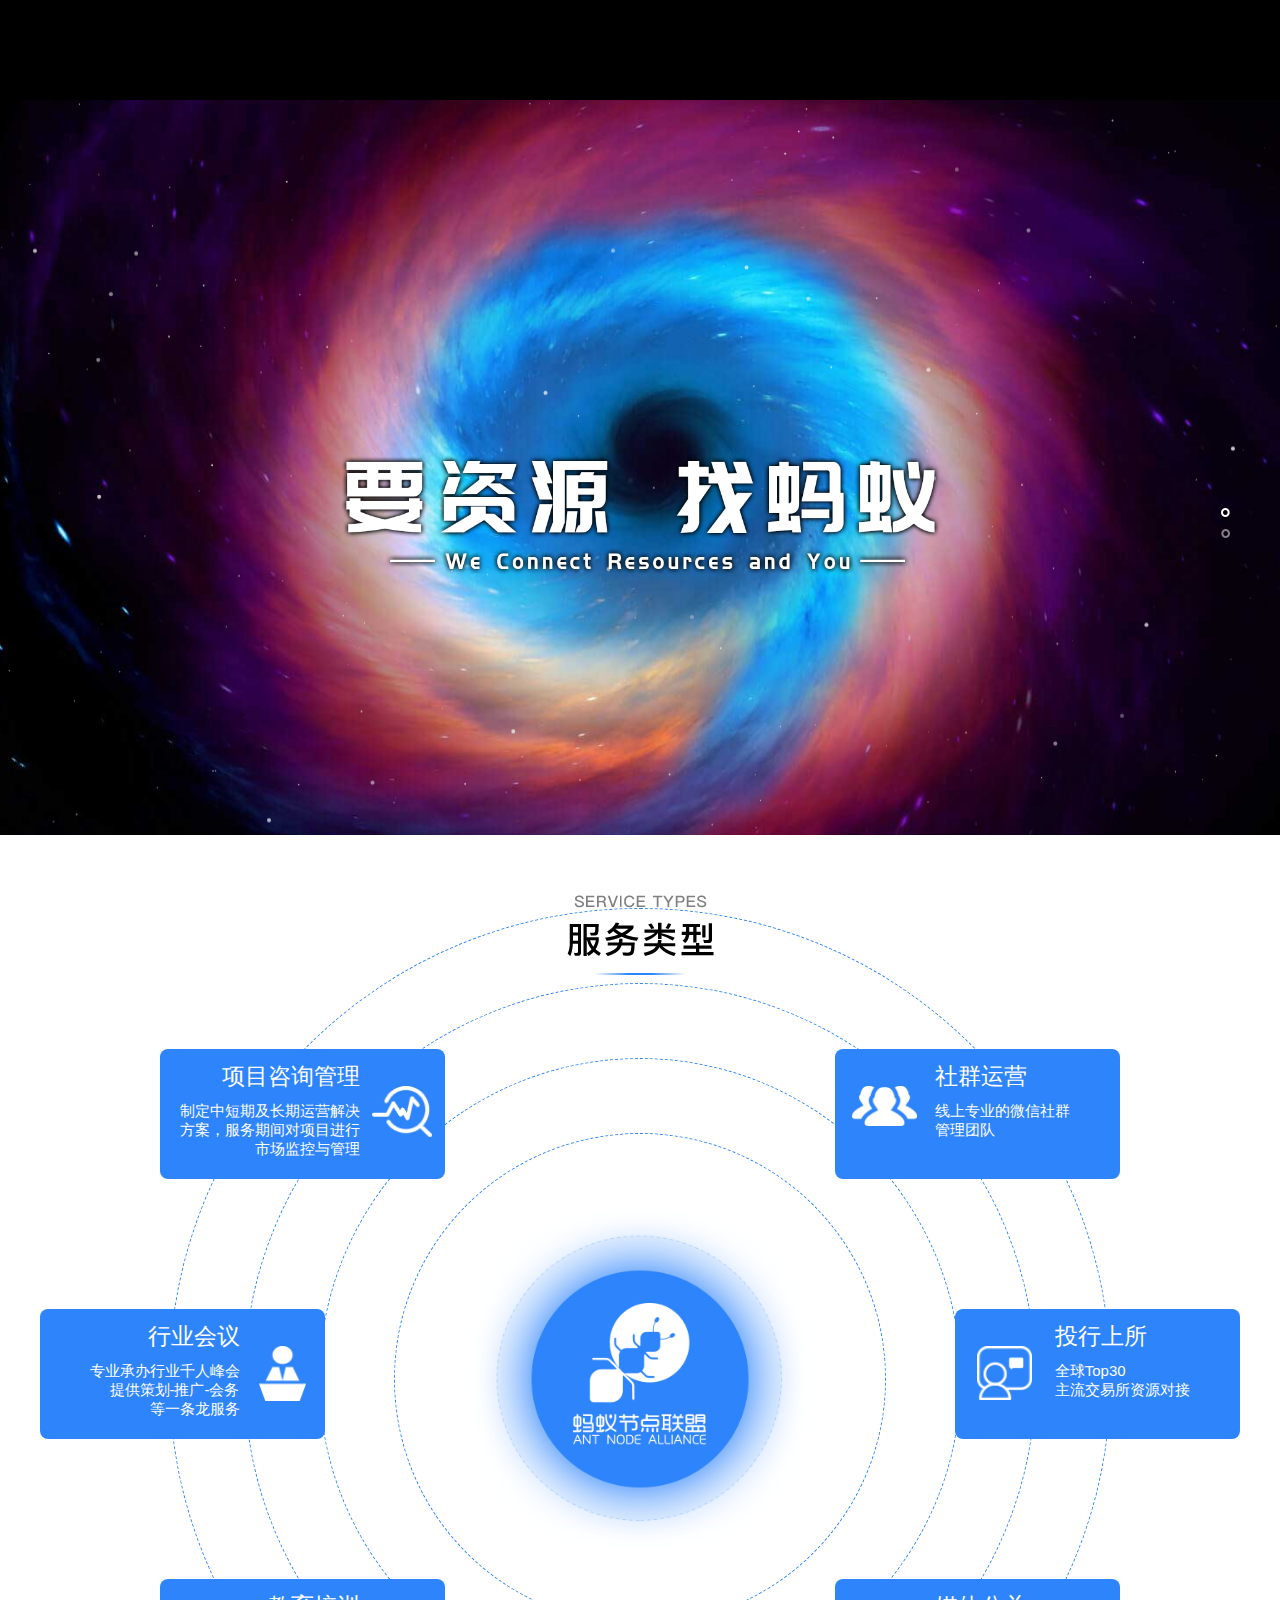
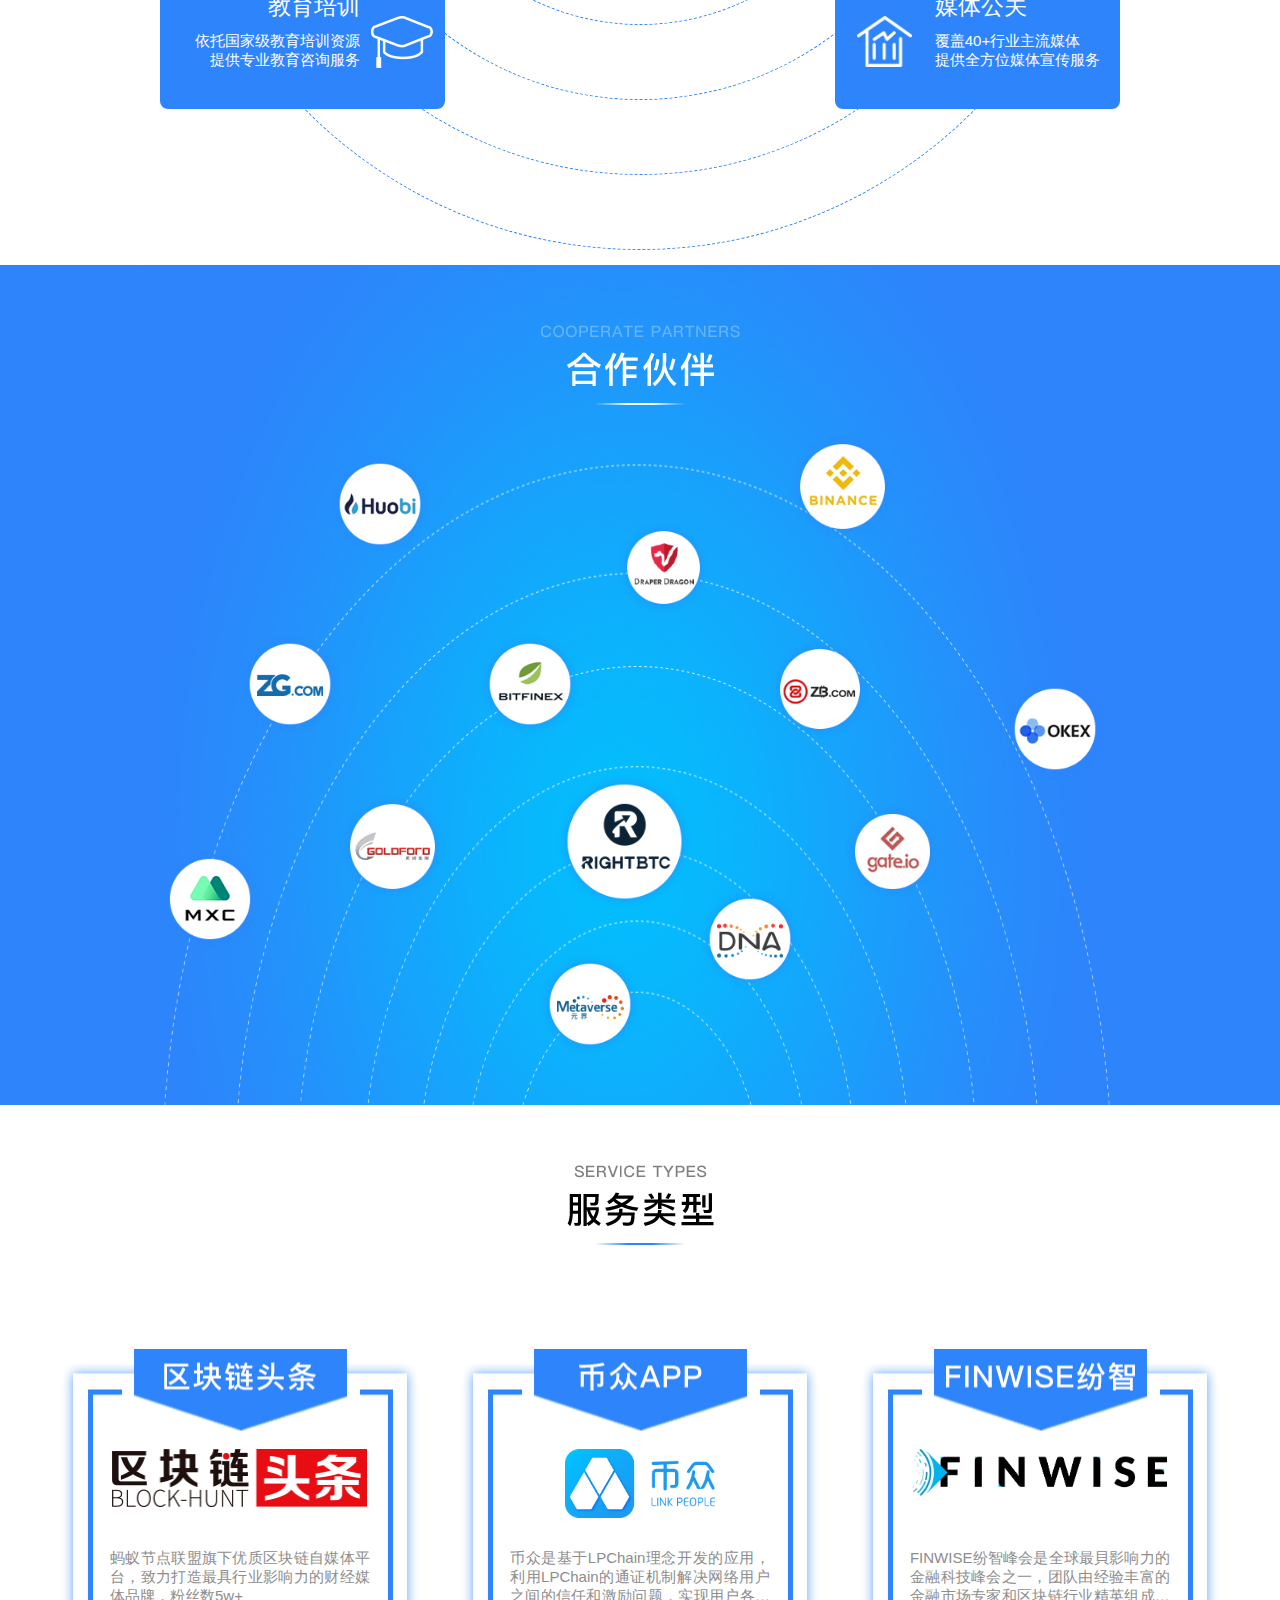
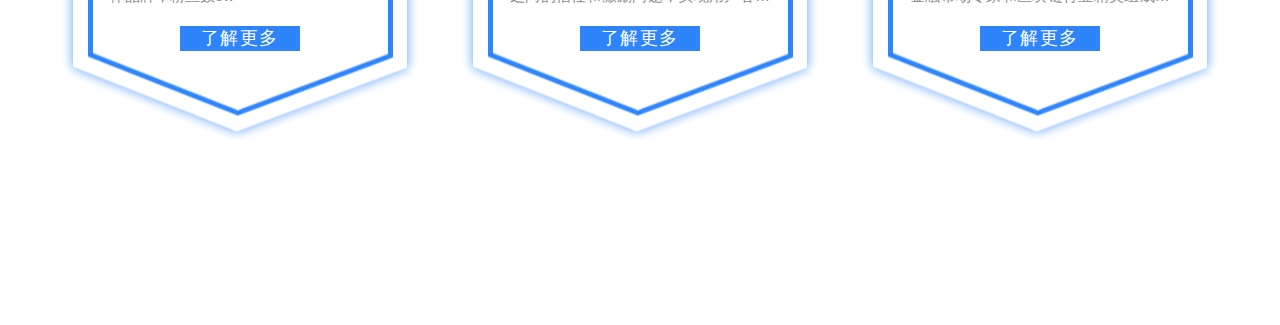
<file: themes/default/index.html>
<!DOCTYPE html>
<html lang="en">
<head>
    <meta charset="UTF-8">
    <title>蚂蚁节点联盟</title>
    <link rel="stylesheet" href="css/common.css">
    <link rel="stylesheet" href="css/index.css">
    <script src="js/jquery.js"></script>
    <link rel="stylesheet" href="css/style.css">


</head>
<body>
    <div class="box">
        <!--#include file="header.html"-->

        <!--轮播-->
        <div class="banner-picture">
            <div class="wrap" id="wrap">
                <div class=wrapper>
                    <div class=page_wp id=page_wp>
                        <div class="page page_1"><span class="page_bg scale_box"></span>
                            <div class=img_box><img src="images/bannerImg01.png" alt=""></div>
                            <div class="txt_box scale_box">
                                <!--<h2>12</h2>-->
                                <!--<p class=txt_brief>123</p>-->
                                <img src="images/bannerImg01.png" alt="" style="top: -80px">
                            </div>

                        </div>
                        <div class="page page_2">
                            <span class="page_bg scale_box"></span>
                            <div class=img_box></div>
                            <div class="txt_box scale_box">
                                <!--<h2></h2>-->
                                <!--<p class=txt_brief></div>-->
                            <img src="images/bannerImg02.png" alt="">
                            </div>
                        </div>
                        <!--<div class="page page_3">-->
                            <!--<span class="page_bg scale_box"></span>-->
                            <!--<div class=img_box><img src="" alt=""></div>-->
                            <!--<div class="txt_box scale_box">-->
                                <!--&lt;!&ndash;<h2></h2>&ndash;&gt;-->
                                <!--&lt;!&ndash;<p class=txt_brief>&ndash;&gt;-->
                                <!--<img src="images/bannerImg01.png" alt="">-->
                            <!--</div>-->
                        <!--</div>-->
                        <!--<div class="page page_4"><span class="page_bg scale_box"></span>-->
                            <!--<div class=img_box><img src="" alt=""></div>-->
                            <!--<div class="light_wp scale_box"><span class=light_box><i class=light_1></i> <i class=light_2></i> <i class=light_3></i> <i class=light_4></i> <i class=light_5></i></span></div><span class="meteor_box scale_box"></span>-->
                            <!--<div class="txt_box scale_box">-->
                                <!--&lt;!&ndash;<h2></h2>&ndash;&gt;-->
                                <!--&lt;!&ndash;<p class=txt_brief></div>&ndash;&gt;-->
                                <!--<img src="images/bannerImg02.png" alt="">-->
                        <!--</div>-->
                    <!--</div>-->
                    </div>
                    <div class="star_wp scale_box" id=star_wp>
                        <span class=star_bg></span>
                        <span class=star_box></span>
                    </div>
                        <canvas id=canvas></canvas>
                    <div class="btns_wp scale_box">
                        <!--<a class="btn_download JS-btn-download" href='javascript:;'>立即下载</a>-->
                    </div>
                    <div class=btn_control id=btn_control>
                        <a href=javascript:; class=cur></a>
                        <a href=javascript:;></a>
                        <!--<a href=javascript:;></a>-->
                        <!--<a href=javascript:;></a>-->
                    </div>

            </div>

            <!--<img src="images/banner.png" alt="" width="100%">-->
        </div>
        </div>


        <!--服务类型-->
        <div class="service-types">
            <div style="width: 1200px;margin: 0 auto;height: 100%;position: relative">
                <!--标题-->
                <div class="Tiele-service">
                    <img src="images/serviceTypes.png" alt="" class="Tiele-service-img">
                </div>
                <!--波动波-->
                <div class="Expand-dottedLine">
                    <!--咨询管理-->
                    <div class="Consultation-management serviceType">
                        <div class="management-text">
                            <div class="management-Title">项目咨询管理</div>
                            <div class="font-Mana font-margin">制定中短期及长期运营解决</div>
                            <div class="font-Mana">方案，服务期间对项目进行</div>
                            <div class="font-Mana">
                                市场监控与管理
                            </div>
                        </div>
                        <div class="management-img">
                            <img src="images/Consultation.png" alt="" width="70%">
                            
                        </div>

                    </div>
                    <!--行业会议-->
                    <div class="Industry-meeting serviceType">
                        <div class="management-text">
                            <div class="management-Title">行业会议</div>
                            <div class="font-Mana font-margin">专业承办行业千人峰会</div>
                            <div class="font-Mana">提供策划-推广-会务</div>
                            <div class="font-Mana">
                                等一条龙服务
                            </div>
                        </div>
                        <div class="management-img">
                            <img src="images/33.png" alt="" width="55%">

                        </div>

                    </div>
                    <!--教育培训-->
                    <div class="Education-training serviceType">
                        <div class="management-text">
                            <div class="management-Title">教育培训</div>
                            <div class="font-Mana font-margin">依托国家级教育培训资源</div>
                            <div class="font-Mana">提供专业教育咨询服务</div>
                        </div>
                        <div class="management-img">
                            <img src="images/55.png" alt="" width="73%">

                        </div>

                    </div>
                    <!--社群运营-->
                    <div class="Community-operation serviceType">
                        <div class="Community-img">
                            <img src="images/22.png" alt="" width="65%">

                        </div>
                        <div class="Community-text">
                            <div class="management-Title">社群运营</div>
                            <div class="font-Mana font-margin">线上专业的微信社群</div>
                            <div class="font-Mana">管理团队</div>
                        </div>
                    </div>
                    <!--媒体公关-->
                    <div class="Media-relations serviceType">
                        <div class="Community-img">
                            <img src="images/66.png" alt="" width="55%">

                        </div>
                        <div class="Community-text">
                            <div class="management-Title">媒体公关</div>
                            <div class="font-Mana font-margin">覆盖40+行业主流媒体</div>
                            <div class="font-Mana">提供全方位媒体宣传服务</div>
                        </div>
                    </div>
                    <!--投行上所-->
                    <div class="Investment-bank serviceType">
                        <div class="Community-img">
                            <img src="images/44.png" alt="" width="55%">

                        </div>
                        <div class="Community-text">
                            <div class="management-Title">投行上所</div>
                            <div class="font-Mana font-margin">全球Top30</div>
                            <div class="font-Mana">主流交易所资源对接</div>
                        </div>
                    </div>

                    <img src="images/MayiCenter.png" alt="" class="MayiCenter">
                    <div class="Expand-dottedLine-s">

                    </div>
                    <div class="Expand-dottedLine-x">

                    </div>
                    <div class="Expand-dottedLine-f">

                    </div>
                    <div class="Expand-dottedLine-a">

                    </div>
                </div>
            </div>



        </div>
        <!--合作伙伴-->
        <div class="Cooperative-partner">
                <div class="Cooperative-partner-box">
                    <!--标题-->
                    <div class="Tiele-service">
                        <img src="images/partnerC.png" alt="" class="Tiele-service-img">
                    </div>
                    <div class="partner-img">
                        <a href="https://mvs.org/" target="_blank">
                            <img src="images/partner/Metaverse.png" alt="" class="Metaverse">
                        </a>
                        <a href="https://mvsdna.com/" target="_blank">
                            <img src="images/partner/DNA.png" alt="" class="DNA">
                        </a>
                        <a href="https://www.rightbtc.pro/" target="_blank">
                            <img src="images/partner/rightbtc.png" alt="" class="RightBtc">
                        </a>
                        <a href="https://www.gate.io/" target="_blank">
                            <img src="images/partner/gate.png" alt="" class="Gate">
                        </a>
                        <a href="https://www.okex.me/" target="_blank">
                            <img src="images/partner/Okex.png" alt="" class="Okex">
                        </a>
                        <a href="https://www.zb.com/" target="_blank">
                            <img src="images/partner/ZB.png" alt="" class="ZB">
                        </a>
                        <a href="http://www.draperdragon.com/" target="_blank">
                            <img src="images/partner/Draper.png" alt="" class="Draper">
                        </a>
                        <a href="https://www.binance-cn.com/cn" target="_blank">
                            <img src="images/partner/Binance.png" alt="" class="Binance">
                        </a>
                        <a href="http://bitfinex.com/" target="_blank">
                            <img src="images/partner/Bitfinex.png" alt="" class="Bitfinex">
                        </a>
                        <a href="http://cn.gfdvc.com/" target="_blank">
                            <img src="images/partner/Golofo.png" alt="" class="Golofo">
                        </a>
                        <a href="https://www.mxc.co/" target="_blank">
                            <img src="images/partner/MXC.png" alt="" class="MXC">
                        </a>
                        <a href="https://www.zg.com/" target="_blank">
                            <img src="images/partner/ZG.png" alt="" class="ZG">
                        </a>
                        <a href="https://www.huobi.vn/zh-cn/" target="_blank">
                            <img src="images/partner/Huobi.png" alt="" class="Huobi">
                        </a>
                    </div>
                </div>





        </div>
        <!--旗下产品-->
        <div class="Its-products">
            <div class="Tiele-service jz-tit-img">
                <img src="images/serviceTypes.png" alt="" class="Tiele-service-img">
            </div>
            <ul class="ourBrands-ul">
                <li>
                    <div class="Generalization-content">
                        <div class="ourBrandsList-img">
                            <img src="images/Qklt.png" alt=""  width="85%" class="ourBrands-products">
                        </div>
                        <div class="ourBrands-text">
                            蚂蚁节点联盟旗下优质区块链自媒体平 台，致力打造最具行业影响力的财经媒
                            体品牌，粉丝数5w+
                        </div>
                        <!--了解更多-->
                        <div class="Learn-More">
                            了解更多
                        </div>
                    </div>
                    <div class="QR-Code">
                        <img src="images/QRCode_Tt.png" alt="">
                        <p>扫码查看</p>
                        <div class="crossCode">
                             ×
                        </div>
                    </div>

                </li>
                <li>
                    <div class="Generalization-content">
                        <div class="ourBrandsList-img">
                            <img src="images/bizhong.png" width="50%" alt=""  class="ourBrands-products">
                        </div>
                        <div class="ourBrands-text">
                            币众是基于LPChain理念开发的应用，利用LPChain的通证机制解决网络用户之间的信任和激励问题，实现用户各类行为价值化。旨在构建价值化自治社区，成为区块链领域流量入口，打造区块链领域项目孵化平台，为各类细分领域区块链项目提供流量资源与各种服务。
                        </div>
                        <!--了解更多-->
                        <div class="Learn-More">
                            了解更多
                        </div>
                    </div>
                    <div class="QR-Code">
                        <img src="images/QRCoBz.png" alt="">
                        <p>扫码查看</p>
                        <div class="crossCode">
                            ×
                        </div>
                    </div>

                </li>
                <li>
                    <div class="Generalization-content">
                        <div class="ourBrandsList-img">
                            <img src="images/finwise.png" width="85%" alt=""  class="ourBrands-products" >
                        </div>
                        <div class="ourBrands-text">
                            FINWISE纷智峰会是全球最貝影响力的金融科技峰会之一，团队由经验丰富的金融市场专家和区块链行业精英组成，旨在加强行业从业者们的交流，推动全球金融科技的发展。
                        </div>
                        <!--了解更多-->
                        <div class="Learn-More">
                            了解更多
                        </div>
                    </div>
                    <div class="QR-Code">
                        <img src="images/QRCode.png" alt="">
                         <p>扫码查看</p>
                        <div class="crossCode">
                            ×
                        </div>
                    </div>

                </li>
            </ul>
        </div>
        <!--底部-->
        <!--#include file="footer.html"-->

    </div>
</body>

</html>

<script src="js/commom.js"></script>

<script>
    $(".Learn-More").click(function () {
        $(this).parent().next().show();
        $(this).parent().hide();
    })
    $(".crossCode").click(function () {
        $(this).parent().hide();
        $(this).parent().prev().show()
    })
</script>
<script src="js/vendors.js"></script>
<script src="js/banner.js"></script>
</file>
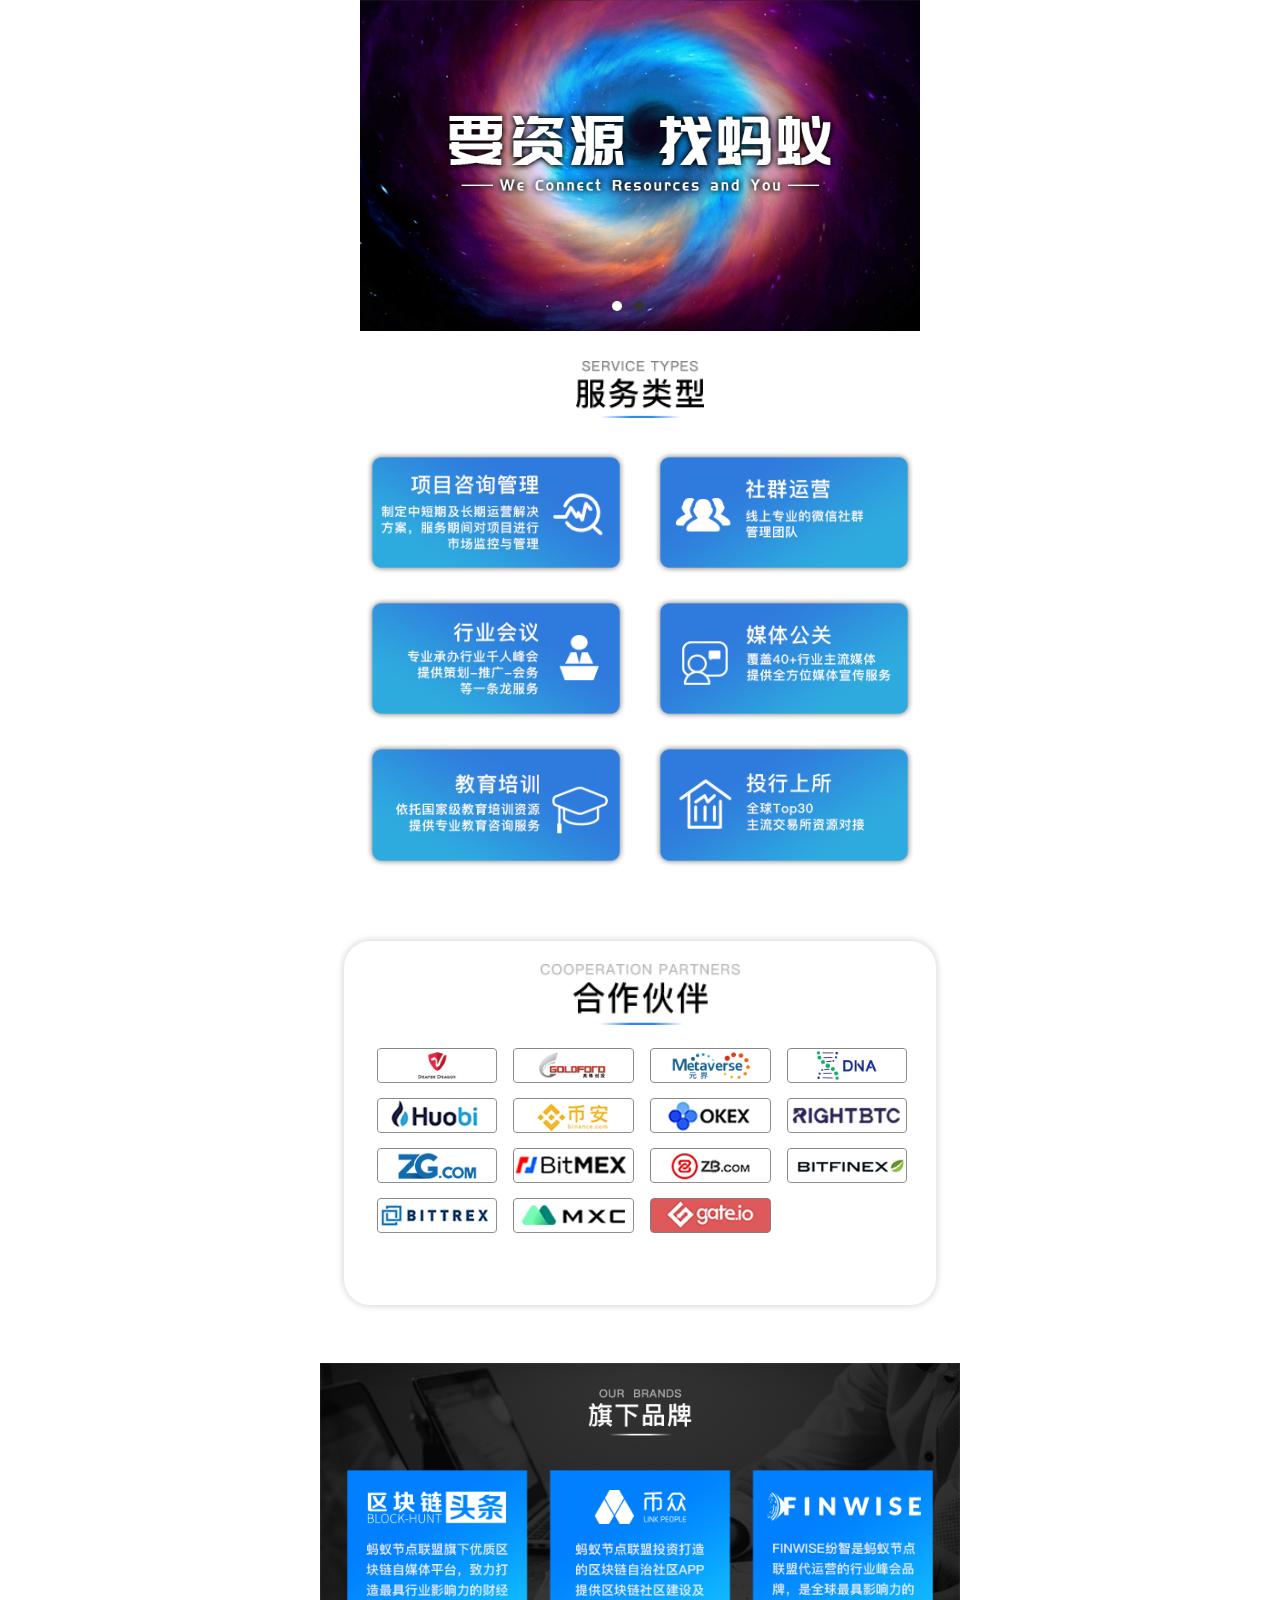
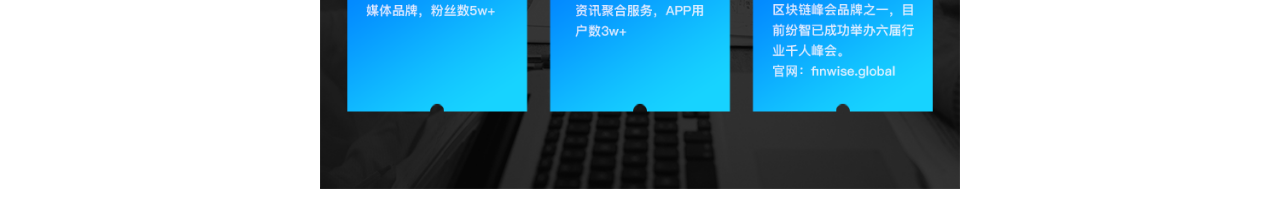
<file: themes/mobile/index.html>
<!DOCTYPE html>
<html lang="en">
<head>
    <meta charset="UTF-8">
    <title>蚂蚁节点联盟</title>
    <meta name="viewport" content="width=device-width,minimum-scale=1.0,maximum-scale=1.0,user-scalable=no">
    <script>
        (function (doc, win) {
            var docEl = doc.documentElement,
                resizeEvt = 'orientationchange' in window ? 'orientationchange' : 'resize',
                recalc = function () {
                    var clientWidth = docEl.clientWidth;
                    if (!clientWidth) return;
                    if(clientWidth>=640){
                        docEl.style.fontSize = '100px';
                    }else{
                        docEl.style.fontSize = 100 * (clientWidth / 640) + 'px';
                    }
                };
            if (!doc.addEventListener) return;
            win.addEventListener(resizeEvt, recalc, false);
            doc.addEventListener('DOMContentLoaded', recalc, false);
        })(document, window);
    </script>
    <link rel="stylesheet" href="css/index.css">
    <script src="js/jquery.js"></script>
    <link rel="stylesheet" href="css/common.css">



</head>
<body>
     <div class="box">
         <!--顶部导航栏-->
         <!--#include file="header.html"-->

         <!--轮播-->
         <div id="slideBox" class="slideBox">

             <div class="bd">
                 <ul>
                     <li>
                         <a class="pic" href="#"><img src="images/banner.png" /></a>
                         <a class="tit" href="#"></a>
                     </li>
                     <li>
                         <a class="pic" href="#"><img src="images/bannerTow.png"/></a>
                         <a class="tit" href="#"></a>
                     </li>
                 </ul>
             </div>

             <div class="hd">
                 <ul></ul>
             </div>
         </div>


         <!--服务类型-->
         <div class="serviceTypes">
             <div class="serviceTitle">
                 <img src="images/seviceTypes.png" alt="">
             </div>
             <ul class="service_ul">
                 <li>
                     <img src="images/list01.png" alt="">
                 </li>
                 <li>
                     <img src="images/list02.png" alt="">
                 </li>
                 <li>
                     <img src="images/list03.png" alt="">
                 </li>
                 <li>
                     <img src="images/list04.png" alt="">
                 </li>
                 <li>
                     <img src="images/list05.png" alt="">
                 </li>
                 <li>
                     <img src="images/list06.png" alt="">
                 </li>
             </ul>
             
         </div>
         <!--合作伙伴-->
         <div class="Cooperative_Partner">
             <div class="Cooperative_Partner_box">
                 <div class="Partner_Title">
                     <img src="images/Partner.png" alt="">
                 </div>
                 <ul class="Cooperative_Partner_ul">
                     <li><img src="images/patner01.png" alt=""></li>
                     <li><img src="images/patner02.png" alt=""></li>
                     <li><img src="images/patner03.png" alt=""></li>
                     <li><img src="images/patner04.png" alt=""></li>
                     <li><img src="images/patner05.png" alt=""></li>
                     <li><img src="images/patner06.png" alt=""></li>
                     <li><img src="images/patner07.png" alt=""></li>
                     <li><img src="images/patner08.png" alt=""></li>
                     <li><img src="images/patner09.png" alt=""></li>
                     <li><img src="images/patner10.png" alt=""></li>
                     <li><img src="images/patner11.png" alt=""></li>
                     <li><img src="images/patner12.png" alt=""></li>
                     <li><img src="images/patner13.png" alt=""></li>
                     <li><img src="images/patner14.png" alt=""></li>
                     <li><img src="images/patner15.png" alt=""></li>
                 </ul>

             </div>

         </div>
         <!--旗下产品-->
         <div class="Its_products">
             <img src="images/itproduct.png" alt="">
         </div>
         <!--底部框-->
        <!--#include file="footer.html"-->
     </div>
</body>
</html>
<script src="js/common.js"></script>
<script src="js/TouchSlide.1.1.js"></script>
<script type="text/javascript">
    TouchSlide({
        slideCell:"#slideBox",
        titCell:".hd ul", //开启自动分页 autoPage:true ，此时设置 titCell 为导航元素包裹层
        mainCell:".bd ul",
        effect:"leftLoop",
        autoPage:true,//自动分页
        autoPlay:true //自动播放
    });
</script>
</file>
<file: themes/default/css/common.css>
body{
    /*background:#111216 ;*/
    font-family: 'open sans','PingFang SC','Lantinghei SC','Helvetica Neue',Helvetica,Arial,'Microsoft YaHei',"sans-serif"
}
*{
    padding: 0;
    margin: 0;
}
ul li{
    list-style: none;
}
a{
    text-decoration: none;
}
.box{
    width: 100%;
    min-width: 1200px;

}
.nav-header{
    height: 95px;
    width: 100%;
    background: black;
    position: relative;
    z-index: 999;
}
.My-logo{

    position: absolute;
    left: 60px;
    top: 25px;
}
.My-logo img{
    width: 85%;
}
.header-list{
    min-width:600px  ;
    position: absolute;
    right:20%;
    height: 100%;
    color: white;
}
.header-list li{
    width: 20%;
    text-align: center;
    height: 100%;
    line-height: 100px;
    float: left;
    font-size:16px ;
}
.sub-page-first{
    height: 55px;
    line-height: 55px;
}
.sub-page{
    width: 80%;
    margin: 0 auto;
    min-height:55px ;
    background: black;
    margin-top: 20px;
    border-radius: 8px;
}
.sub-page-nav{
    height: 30px;
    width: 70%;
    margin: 0 auto;
    font-size: 15px;
    font-weight: 200;
    color: white;
    line-height: 30px;
    border-bottom: 1px silver dashed;
}
.nav_last{
    border-bottom: none!important;
}
.sub-page-nav:hover{
    color: #aaaaaa;
}
.sub-page-navH{
    display: none;
    overflow: hidden;
    position: relative;
    bottom: 10px;
    z-index: 999;
}
.header-list li:hover .sub-page{
    border: 1.5px solid white;
}
.search{
    width: 130px;
    height: 35px;
    border-radius: 20px;
    background:#3a384c ;
    position: absolute;
    right: 9%;
    top: 30px;
}
.search-i{
    width: 75%;
    float: left;
    height: 95%;
    background: transparent;
    outline: none;
    border: none;
    text-indent: 20px;
    color: white;
    font-size: 15px;
}
.search-i::placeholder{
    color: whitesmoke;
}

.food-nav{
    clear: both;
    width: 100%;
    min-width: 1200px;
    height: 380px;
    background: #242730;
}
.food-content{
    width: 1200px;
    margin: 0 auto;
    height: 330px;
    position: relative;
}
.text-bottom{
    width: 80%;
    position: absolute;
    left: 0;
    top: 0;
    height: 100%;
}
.text-bottom ul li p:hover{
    color: white;
}
.Right-belonging{
    width: 100%;
    min-width: 1200px;
    height: 50px;
    background:#111216 ;
    text-align: center;
    color: #a5a6a8;
    line-height: 50px;
}
.text-bottom ul li{
    float: left;
    width: 18%;
    text-align: center;
    font-size: 15px;
    color:#a5a6a8 ;
    margin-top:60px ;
}
.text-bottom ul li p{
    line-height: 200%;
}
.text-bottom ul li p:nth-child(1){
    font-size: 19px;
    color: white;
}
.text-bottom ul li:nth-child(5){
    text-align: left;
    width: 22%;
    margin-left: 4%;
}
.bottom-QR{
    width: 20%;
    position: absolute;
    right: 0;
    height: 100%;
    text-align: center;
    top: 60px;
    color: white;
    font-size: 18px;
}
.search-s{
    width: 25%;
    float: right;
    height: 100%;
    line-height: 100%;
}
.search-s img{
    width: 50%;
    margin-top: 8px;
    margin-left: 3px;
}
.foodImg_A{
    position: relative;
    top: 1.5px;
}
</file>
<file: themes/default/css/index.css>
.banner-picture{
    width: 100%;
    min-height: 835px;
    min-width: 1200px;
    margin: 0 auto;
}
.picture_box{
    margin:0 auto;
    width:100%;
    height:100%;
    position:relative;
}
.header canvas {
    width:100%;
    height:785px;/*默认全屏显示 可自己设置高度640px*/;
    display:inline-block;vertical-align:baseline;
    position:absolute;
    z-index:-1;
}
#canvas{
   height: 785px;
    width: 100%
}
.picture_font{
    font-size: 80px;
    color: white;
    position: absolute;
    margin: auto;
    right: 0 ;
    left: 0;
    top: 0;
    bottom: 0;
    width: 100%;
    height: 80px;
    text-align: center;
}
.wrap .wrapper{
    margin-top: 100px;
}

.service-types{
    width: 100%;
    height: 1030px;
    background: white;
    text-align: center;
    clear: both;
    overflow: hidden;
    z-index: 999;
    position: relative;
}
.Tiele-service-img{
    margin-top:60px;
}
.Expand-dottedLine{
    margin: 400px auto 0 auto;
    position: relative;
    text-align: center;
}
.Expand-dottedLine-t{
    width: 1340px;
    height: 1340px;
    border: 1px #2e84fb dashed;
    border-radius: 50%;
    position: absolute;
    right: 0;
    left: 0;
    top: 0;
    bottom: 0;
    margin: auto;
    -webkit-animation: dottedLine-t 4s linear  ;
    -moz-animation: dottedLine-t 4s linear;
    animation: dottedLine-t 4s linear;
    -webkit-animation-iteration-count: infinite;
    -moz-animation-iteration-count: infinite;
    animation-iteration-count: infinite;

}
.Expand-dottedLine-s{
    width: 940px;
    height: 940px;
    border: 1.5px #2e84fb dashed;
    border-radius: 50%;
    position: absolute;
    right: 0;
    left: 0;
    top: 0;
    bottom: 0;
    margin: auto;
    -webkit-animation: dottedLine-s 4s linear  ;
    -moz-animation: dottedLine-s 4s linear;
    animation: dottedLine-s 4s linear;
    -webkit-animation-iteration-count: infinite;
    -moz-animation-iteration-count: infinite;
    animation-iteration-count: infinite;
}
.Expand-dottedLine-x{
    width: 790px;
    height:790px;
    border: 1.5px #2e84fb dashed;
    border-radius: 50%;
    position: absolute;
    right: 0;
    left: 0;
    top: 0;
    bottom: 0;
    margin: auto;
    -webkit-animation: dottedLine-x 4s linear  ;
    -moz-animation: dottedLine-x 4s linear;
    animation: dottedLine-x 4s linear;
    -webkit-animation-iteration-count: infinite;
    -moz-animation-iteration-count: infinite;
    animation-iteration-count: infinite;
}
.Expand-dottedLine-f{
    width: 640px;
    height:640px;
    border: 1.5px #2e84fb dashed;
    border-radius: 50%;
    position: absolute;
    right: 0;
    left: 0;
    top: 0;
    bottom: 0;
    margin: auto;
    -webkit-animation: dottedLine-f 4s linear  ;
    -moz-animation: dottedLine-f 4s linear;
    animation: dottedLine-f 4s linear;
    -webkit-animation-iteration-count: infinite;
    -moz-animation-iteration-count: infinite;
    animation-iteration-count: infinite;
}
.Expand-dottedLine-a{
    width: 490px;
    height:490px;
    border: 1.5px #2e84fb dashed;
    border-radius: 50%;
    position: absolute;
    right: 0;
    left: 0;
    top: 0;
    bottom: 0;
    margin: auto;
    -webkit-animation: dottedLine-f 4s linear  ;
    -moz-animation: dottedLine-f 4s linear;
    animation: dottedLine-f 4s linear;
    -webkit-animation-iteration-count: infinite;
    -moz-animation-iteration-count: infinite;
    animation-iteration-count: infinite;
}
.Expand-dottedLine-b{
    width: 340px;
    height:340px;
    border: 1.5px #2e84fb dashed;
    border-radius: 50%;
    position: absolute;
    right: 0;
    left: 0;
    top: 0;
    bottom: 0;
    margin: auto;
}
.MayiCenter{
    width: 340px;
    height: 340px;
    position: absolute;
    right: 0;
    left: 0;
    top: 0;
    bottom: 0;
    margin: auto;
    z-index: 99999;
}

@keyframes dottedLine-f{
    0% {
        transform: scale(0);
        opacity: 0.0;
    }
    25% {
        transform: scale(0.25);
        opacity: 0.33;
    }
    50% {
        transform: scale(0.5);
        opacity: 0.66;
    }
    75% {
        transform: scale(0.75);
        opacity: 0.99;
    }
    100% {
        transform: scale(1);
        opacity: 0.0;
    }
}
@keyframes dottedLine-x {
    0% {
        transform: scale(0);
        opacity: 0.0;
    }
    25% {
        transform: scale(0.26);
        opacity: 0.33;
    }
    50% {
        transform: scale(0.51);
        opacity: 0.66;
    }
    75% {
        transform: scale(0.76);
        opacity: 0.99;
    }
    100% {
        transform: scale(1);
        opacity: 0.0;
    }

}
@keyframes dottedLine-s {
    0% {
        transform: scale(0);
        opacity: 0.0;
    }
    25% {
        transform: scale(0.25);
        opacity: 0.33;
    }
    50% {
        transform: scale(0.5);
        opacity: 0.66;
    }
    75% {
        transform: scale(0.75);
        opacity: 0.99;
    }
    100% {
        transform: scale(1);
        opacity: 0.0;
    }

}
@keyframes dottedLine-t {
    0% {
        transform: scale(0);
        opacity: 0.0;
    }
    25% {
        transform: scale(0.25);
        opacity: 0.33;
    }
    50% {
        transform: scale(0.5);
        opacity: 0.66;
    }
    75% {
        transform: scale(0.75);
        opacity: 0.99;
    }
    100% {
        transform: scale(1);
        opacity: 0.0;
    }

}
@keyframes dottedLine-a {
    0% {
        transform: scale(0);
        opacity: 0.0;
    }
    25% {
        transform: scale(0.25);
        opacity: 0.33;
    }
    50% {
        transform: scale(0.5);
        opacity: 0.66;
    }
    75% {
        transform: scale(0.75);
        opacity: 0.99;
    }
    100% {
        transform: scale(1);
        opacity: 0.0;
    }

}

.Consultation-management,.Education-training,.Industry-meeting,.Community-operation,.Media-relations,.Investment-bank{
    width: 285px;
    height: 130px;
    background: #2e84fb;
    border-radius: 8px;
    position: absolute;
    z-index: 99;
}
.Consultation-management{
    left: 120px;
    bottom: 200px;
}
.Community-operation{
    right: 120px;
    bottom: 200px;
}
.Education-training{
    left: 120px;
    top: 200px;
}
.Media-relations{
    right: 120px;
    top: 200px;
}
.Industry-meeting{
    left: 0px;
    bottom: -60px;
}
.Investment-bank{
    right: 0px;
    bottom: -60px;
}
.management-text{
    width: 70%;
    text-align: right;
    color: white;
    float: left;

}
.Community-text{
    width: 65%;
    text-align: left;
    color: white;
    float: right;
}
.management-img{
    width: 30%;
    float: right;
    height: 100%;
}
.Community-img{
    width: 35%;
    float: left;
    height: 100%;
}
.management-img img,.Community-img img{
    margin-top: 37px;
}
.management-Title{
    font-size: 23px;
    margin-top: 12px;
}
.font-Mana{
    font-size: 15px;
}
.font-margin{
    margin-top: 10px;
}

@keyframes tida {
    0% {
        transform: scale3d(1, 1, 1);
    }
    3.3%,
    6.5% {
        transform: scale3d(.9, .9, .9) rotate3d(0, 0, 1, -3deg);
    }
    10%,
    16.5%,
    23%,
    30% {
        transform: scale3d(1.1, 1.1, 1.1) rotate3d(0, 0, 1, 3deg);
    }
    13%,
    19.8%,
    26% {
        transform: scale3d(1.1, 1.1, 1.1) rotate3d(0, 0, 1, -3deg);
    }
    33% {
        transform: scale3d(1, 1, 1);
    }
    100% {
        transform: scale3d(1, 1, 1);
    }
}
.Cooperative-partner{
    width: 100%;
    min-width: 1200px;
    height: 840px;
    background: url("../images/cooperative.png")no-repeat center;
    background-size: 100% 100%;
    position: relative;
    overflow: hidden;
}
/*旗下产品*/
.Its-products{
    width: 100%;
    min-width: 1200px;
    height: 820px;
    background: white;
}
.jz-tit-img{
    text-align: center;
}
.ourBrands-ul{
    width: 1200px;
    margin: 100px auto;
}
.ourBrands-ul li{
    width: 33.33%;
    text-align: center;
    float: left;
    background-size: 90% 100%;
    height: 390px;
}
.ourBrands-ul li:nth-child(1){
    background: url("../images/outBrandsList.png")no-repeat center;
}
.ourBrands-ul li:nth-child(2){
    background: url("../images/outBrandsList-f.png")no-repeat center;
}
.ourBrands-ul li:nth-child(3){
    background: url("../images/outBrandsList-s.png")no-repeat center;
}

.ourBrands-text{
    width: 65%;
    margin: 20px auto 0 auto;
    text-align: justify;
    font-size: 15px;
    color: #8d8d8d;
    display: -webkit-box;
    -webkit-box-orient: vertical;
    -webkit-line-clamp: 3;
    overflow: hidden;
    word-break: break-all;
}
.Learn-More{
    width: 120px;
    height: 25px;
    line-height: 25px;
    background: #2e84fb;
    color: white;
    text-align: center;
    margin: 20px auto 0 auto;
    font-size: 18px;
    letter-spacing: 1.5px;

}
.ourBrandsList-img{
    width: 300px;
    height: 80px;
    margin: 100px auto 0 auto;
}
.Generalization-content{

}
.QR-Code{
    padding-top: 105px;
    text-align: center;
    font-size: 18px;
    font-weight: bold;
    display: none;
}
.QR-Code img{
    width: 135px;
    height: 135px;
}
.Cooperative-partner-box{
    width: 1200px;
    margin: 0 auto;
    text-align: center;
    height: 100%;
}

.Metaverse{
    position: absolute;
    bottom:90px ;
    left: 500px;
    width: 100px;
    height: 100px;
}
.DNA{
    position: absolute;
    bottom:155px ;
    left: 660px;
    width: 100px;
    height: 100px;
}
.RightBtc{
    width: 135px;
    height: 135px;
    position: absolute;
    bottom:235px ;
    left: 517px;
}
.Gate{
    width: 95px;
    height: 95px;
    position: absolute;
    bottom:245px ;
    right: 300px;
}
.Okex{
    width: 100px;
    height: 100px;
    position: absolute;
    bottom:365px ;
    right: 135px;
}
.ZB{
    width: 100px;
    height: 100px;
    position: absolute;
    bottom:405px ;
    right: 370px;
}
.Draper{
    width: 93px;
    height: 93px;
    position: absolute;
    bottom:530px ;
    right: 530px;
}
.Binance{
    width: 105px;
    height:105px;
    position: absolute;
    bottom:605px ;
    right: 345px;
}
.Bitfinex{
    width: 100px;
    height:100px;
    position: absolute;
    bottom:410px ;
    right: 660px;
}
.Golofo{
    width: 105px;
    height:105px;
    position: absolute;
    bottom:245px ;
    left: 300px;
}
.MXC{
    width: 100px;
    height:100px;
    position: absolute;
    bottom:195px ;
    left: 120px;
}
.ZG{
    width: 100px;
    height:100px;
    position: absolute;
    bottom:410px ;
    left: 200px;
}
.Huobi{
    width: 100px;
    height:100px;
    position: absolute;
    bottom:590px ;
    left: 290px;
}
.partner-img{
    width: 100%;
    height: 735px;
    position: relative;
    overflow: hidden;
}
.partner-img img{
    z-index: 999;

}
.partner-img img:hover{
    animation: tida 2s linear forwards;
}
.serviceType:hover{
    animation:partnerAnima .5s linear forwards;
}

@keyframes partnerAnima {
    0% {
        transform: scale(1);
    }
    25% {
        transform: scale(1.05);
    }
    50% {
        transform: scale(1.1);
    }
    75% {
        transform: scale(1.15);
    }
    100% {
        transform: scale(1.2);
    }

}
.crossCode{
    width: 30px;
    height: 30px;
    border-radius: 50%;
    line-height: 24px;
    margin: 10px auto 0 auto;
    font-size: 28px;
    border: 1px silver solid;
    color:silver ;
    font-weight: 200;
}
</file>
<file: themes/default/css/style.css>
body,
html {
	height: 100%
}

a,
a:hover {
	outline: 0
}

.footer,
.header {
	z-index: 99
}

.clearfix:after,
.page_1 .page_bg:before {
	content: ""
}

html {
	+overflow: hidden
}

body {
	position: relative;
	width: 100%
}

.header,
.wrap, .wrapper {
	position: absolute;
	top: 0;
	min-width: 1200px;
}

body,
dd,
div,
dl,
dt,
h1,
h2,
h3,
h4,
input,
li,
ol,
p,
table,
ul {
	margin: 0;
	padding: 0
}

table {
	width: auto;
	border-collapse: collapse;
	border-spacing: 0
}

.footer,
.header,
.wrap,
.wrapper {
	width: 100%;
	left: 0
}

li {
	list-style: none;
	vertical-align: bottom
}

em,
i {
	font-style: normal
}

a {
	text-decoration: none
}

a:hover {
	text-decoration: underline
}

.btn_download:hover,
.header .nav_box a:hover {
	text-decoration: none
}

img {
	border: 0
}

.hidden {
	display: none
}

.hide_txt {
	text-indent: -9999em;
	font-size: 0;
	line-height: 0
}

.clearfix:after {
	display: block;
	visibility: hidden;
	clear: both;
	height: 0
}

.clearfix {
	zoom: 1
}

.wrap {
	font: 12px/1.5 \5FAE\8F6F\96C5\9ED1, sans-serif;
	font-family: "Hiragino Sans GB", "Microsoft YaHei", "WenQuanYi Micro Hei", "微软雅黑", tahoma, arial, simsun, "宋体"
}

.wrap,
.wrapper {
	height: 100%;
	background: #000;
	overflow: hidden
}

.header .head {
	padding: 20px
}

.header .logo_box {
	float: left
}

.header .logo_link img {
	display: block
}

.header .nav_box {
	float: right;
	position: relative
}

.header .nav_box li {
	float: left;
	padding: 0 10px
}

.header .nav_box a {
	font-size: 16px;
	color: #fff;
	line-height: 50px;
	padding: 0 6px;
	display: block
}

.header .nav_box .ic_line {
	position: absolute;
	height: 2px;
	background: #fff;
	bottom: 6px;
	width: 40px;
	transition: left .2s, width .2s;
	-webkit-transition: left .2s, width .2s;
	display: none
}

.page, .page_wp {
	top: 0;
	height: 100%
}

.footer {
	position: absolute;
	bottom: 12px
}

.page_wp, .page_wp .txt_box {
	z-index: 5;
	height: 100%;
	width: 100%;
}
.page_wp, .page_wp .txt_box img{
	min-width: 685px;
	width: 60%;
	position: absolute;
	top: 0;
	right: 0;
	bottom: 0;
	left: 0;
	margin: auto;
}

.footer .foot {
	text-align: center;
	font-size: 14px;
	color: #4c4c4c
}

.page_wp {
	left: 0
}

.page {
	position: absolute;
	left: -9999px;
	width: 100%
}

.page_wp .show {
	left: 0
}

.page_wp .txt_box {
	bottom: 340px;
	left:0px;
	color: #fff;
	opacity: 0;
	transition: opacity .8s;
	-webkit-transition: opacity .8s
}

.page_wp .show .txt_box {
	opacity: 1
}

.page_wp .txt_box h2 {
	text-align: center;
	font-size: 36px;
	font-weight: lighter;
	line-height: 40px
}

.page_wp .txt_brief {
	font-size: 14px;
	line-height: 24px;
	width: 800px;
	margin: 10px auto 0;
	font-weight: lighter
}

.page_wp .img_box {
	position: absolute;
	width: 969px;
	height: 192px;
	top: 0;
	left: 0;
	right: 0;
	bottom: 0;
	margin: auto;
	z-index: 3
}

.page_wp .img_box img {
	display: block;
	width: 100%;
	height: 100%
}

.css3 .page_wp .img_box {
	display: none
}

.page_1.hide {
	left: 0
}

.page_1.hide .txt_box {
	left: -9999px
}

.page_1 .page_bg {
	position: absolute;
	top: 50%;
	left: 50%;
	width: 2500px;
	height: 1600px;
	margin: -800px 0 0 -1250px;
	transform-origin: center 708px;
	-webkit-transform-origin: center 708px
}

.page_1 .page_bg:before {
	position: absolute;
	top: 0;
	left: 0;
	width: 100%;
	height: 100%;
	background: url(../images/page1_bg.jpg?v=e0cf3019042982b9f77845806f575682) center center no-repeat;
	transform-origin: center 708px;
	-webkit-transform-origin: center 708px
}

.page_4 .light_wp {
	position: absolute;
	width: 1000px;
	height: 460px;
	top: 50%;
	left: 15%;
	margin-top: -230px
}

.page_4 .light_box {
	position: absolute;
	width: 100%;
	height: 100%;
	top: 0;
	left: 0;
	transform: scale(.8);
	-webkit-transform: scale(.8)
}

.page_4 .light_1 {
	position: absolute;
	bottom: 50%;
	left: 0;
	width: 476px;
	height: 72px;
	margin-bottom: -18px;
	background: url(../images/light_2.png?v=242c3c618a2ad541082733414997ef2a)
}

.page_4 .light_2,
.page_4 .light_3,
.page_4 .light_4 {
	position: absolute;
	width: 476px;
	height: 72px;
	background: url(../images/light_1.png?v=7c3e5e2e124547afaee7fcaaff70bd57);
	transform: scale(.8);
	-webkit-transform: scale(.8)
}

.page_4 .light_2 {
	top: 0;
	left: 260px
}

.page_4 .light_3 {
	bottom: 0;
	left: 190px
}

.page_4 .light_4 {
	top: 50%;
	margin-top: -18px;
	right: 0
}

.page_4 .light_5 {
	position: absolute;
	width: 1920px;
	height: 1080px;
	bottom: 50%;
	margin-bottom: -523px;
	left: -923px;
	background: url(../images/light_3.png?v=e6f2a0b5f72f53e91796633bd94794e3);
	transform: scale(.8);
	-webkit-transform: scale(.8)
}

.page_4 .meteor_box {
	position: absolute;
	width: 576px;
	height: 401px;
	top: 0;
	left: 0;
	background: url(../images/light_4.png?v=6e531d6fa8a77d81ac30c0db5a31e828)
}

.star_wp {
	position: absolute;
	width: 100%;
	height: 100%;
	top: 0;
	left: -9999px
}

.star_wp.show {
	left: 0
}

.star_wp .star_bg {
	position: absolute;
	top: 50%;
	left: 50%;
	width: 2400px;
	height: 2000px;
	margin: -1000px 0 0 -1200px;
	background: url(../images/page3_bg.jpg?v=5c3d36e0fef268ebd524ae0dcb2c56f7) center center no-repeat;
	transform-origin: center center;
	-webkit-transform-origin: center center
}

.star_wp .star_box {
	position: absolute;
	top: 50%;
	left: 50%;
	width: 1740px;
	height: 1356px;
	margin: -678px 0 0 -870px;
	background: url(../images/star.png?v=8832ec2224c70d23f526dab0c25f42eb) center center no-repeat;
	transform-origin: center center;
	-webkit-transform-origin: center center
}

#canvas {
	position: absolute;
	top: 0;
	left: 0;
	z-index: 10;
	pointer-events: none;
	height: 933px;
}

.btn_control,
.btns_wp {
	z-index: 20;
	position: absolute
}

.btn_control {
	top: 50%;
	right: 50px;
	margin-top: -42px
}

.btn_control a {
	display: block;
	background: url(../images/btn_spr.png?v=161c5cde5cca472566aee1331226a3ad) -14px -52px no-repeat;
	width: 9px;
	height: 9px;
	margin: 0 0 12px
}

.btn_control a.cur,
.btn_control a:hover {
	background-position: 0 -52px
}

.btns_wp {
	width: 100%;
	bottom: 70px
}

.btn_download {
	display: block;
	margin: 26px auto 0;
	width: 156px;
	height: 38px;
	text-align: center;
	line-height: 38px;
	border: 2px solid #fff;
	font-size: 18px;
	color: #fff
}

.sys_footer {
	color: #524d45!important;
	min-width: 1000px;
	font-family: Arial, "\65B0\5B8B\4F53";
	position: absolute;
	bottom: 40px
}

.foot .links a,
.foot a {
	color: #524d45
}

.page_1.show .page_bg {
	animation: p1bg_effect1 300s both infinite linear, opc_effect .5s both linear;
	-webkit-animation: p1bg_effect1 300s both infinite linear, opc_effect .5s both linear
}

@keyframes p1bg_effect1 {
	0% {
		transform: rotate(0) scale(1)
	}
	100% {
		transform: rotate(-360deg) scale(4)
	}
}

@-webkit-keyframes p1bg_effect1 {
	0% {
		-webkit-transform: rotate(0) scale(1)
	}
	100% {
		-webkit-transform: rotate(-360deg) scale(4)
	}
}

.page_1.hide .page_bg:before {
	animation: p1bg_effect2 .4s both linear;
	-webkit-animation: p1bg_effect2 .4s both linear
}

@keyframes p1bg_effect2 {
	0% {
		transform: rotate(0) scale(1);
		opacity: 1
	}
	100% {
		transform: rotate(-100deg) scale(4);
		opacity: 0
	}
}

@-webkit-keyframes p1bg_effect2 {
	0% {
		-webkit-transform: rotate(0) scale(1);
		opacity: 1
	}
	100% {
		-webkit-transform: rotate(-100deg) scale(4);
		opacity: 0
	}
}

.star_wp.show .star_bg {
	animation: opc_effect 2s both linear, p3bg_effect 30s both linear;
	-webkit-animation: opc_effect 2s both linear, p3bg_effect 30s both linear
}

@keyframes p3bg_effect {
	0% {
		transform: rotate(0) scale(1)
	}
	100% {
		transform: rotate(10deg) scale(1.2)
	}
}

@-webkit-keyframes p3bg_effect {
	0% {
		-webkit-transform: rotate(0) scale(1)
	}
	100% {
		-webkit-transform: rotate(10deg) scale(1.2)
	}
}

.star_wp.show .star_box {
	animation: p3star_effect 20s both linear;
	-webkit-animation: p3star_effect 20s both linear
}

@keyframes p3star_effect {
	0% {
		transform: scale(0)
	}
	100% {
		transform: scale(.98)
	}
}

@-webkit-keyframes p3star_effect {
	0% {
		-webkit-transform: scale(0)
	}
	100% {
		-webkit-transform: scale(.98)
	}
}

.page_4.show .light_wp {
	animation: p4light_effect 10s both linear infinite;
	-webkit-animation: p4light_effect 10s both linear infinite
}

@keyframes p4light_effect {
	0% {
		transform: translate(5000px, 0)
	}
	10%,
	50% {
		transform: translate(0, 0)
	}
	100%,
	60% {
		transform: translate(-5000px, 0)
	}
}

@-webkit-keyframes p4light_effect {
	0% {
		-webkit-transform: translate(5000px, 0)
	}
	10%,
	50% {
		-webkit-transform: translate(0, 0)
	}
	100%,
	60% {
		-webkit-transform: translate(-5000px, 0)
	}
}

.page_4.show .light_1,
.page_4.show .light_3 {
	animation: p4light13_effect 10s both linear infinite;
	-webkit-animation: p4light13_effect 10s both linear infinite
}

@keyframes p4light13_effect {
	0%,
	10% {
		transform: translate(0, 0)
	}
	100%,
	50% {
		transform: translate(-50px, 0)
	}
}

@-webkit-keyframes p4light13_effect {
	0%,
	10% {
		-webkit-transform: translate(0, 0)
	}
	100%,
	50% {
		-webkit-transform: translate(-50px, 0)
	}
}

.page_4.show .light_2,
.page_4.show .light_4 {
	animation: p4light24_effect 10s both linear infinite;
	-webkit-animation: p4light24_effect 10s both linear infinite
}

@keyframes p4light24_effect {
	0%,
	10% {
		transform: translate(0, 0)
	}
	100%,
	50% {
		transform: translate(-100px, 0)
	}
}

@-webkit-keyframes p4light24_effect {
	0%,
	10% {
		-webkit-transform: translate(0, 0)
	}
	100%,
	50% {
		-webkit-transform: translate(-100px, 0)
	}
}

.page_4.show .light_5 {
	animation: p4light5_effect 10s both linear infinite;
	-webkit-animation: p4light5_effect 10s both linear infinite
}

@keyframes p4light5_effect {
	0%,
	10% {
		transform: translate(0, 0);
		opacity: 0
	}
	16%,
	28% {
		opacity: 1
	}
	22%,
	34% {
		opacity: 0
	}
	100%,
	50% {
		transform: translate(-50px, 0);
		opacity: 0
	}
}

@-webkit-keyframes p4light5_effect {
	0%,
	10% {
		-webkit-transform: translate(0, 0);
		opacity: 0
	}
	16%,
	28% {
		opacity: 1
	}
	22%,
	34% {
		opacity: 0
	}
	100%,
	50% {
		-webkit-transform: translate(-50px, 0);
		opacity: 0
	}
}

.page_4.show .meteor_box {
	animation: p4meteor_effect 10s both linear infinite;
	-webkit-animation: p4meteor_effect 10s both linear infinite
}

@keyframes p4meteor_effect {
	0%,
	65% {
		transform: translate(-1000px, 1000px)
	}
	100%,
	80% {
		transform: translate(1000px, -1000px)
	}
}

@-webkit-keyframes p4meteor_effect {
	0%,
	65% {
		-webkit-transform: translate(-1000px, 1000px)
	}
	100%,
	80% {
		-webkit-transform: translate(1000px, -1000px)
	}
}

@keyframes opc_effect {
	0% {
		opacity: 0
	}
	100% {
		opacity: 1
	}
}

@-webkit-keyframes opc_effect {
	0% {
		opacity: 0
	}
	100% {
		opacity: 1
	}
}

.scale_box {
	transform-origin: center center;
	-webkit-transform-origin: center center
}

@media only screen and (min-width:1600px) {
	.scale_box {
		transform: scale(1);
		-webkit-transform: scale(1)
	}
}

@media only screen and (min-width:1024px) and (max-width:1599px) {
	.scale_box {
		transform: scale(.875);
		-webkit-transform: scale(.875)
	}
}

@media only screen and (max-width:1023px) {
	.scale_box {
		transform: scale(.7);
		-webkit-transform: scale(.7)
	}
}
</file>
<file: themes/mobile/css/index.css>
#slider{
    width: 100%;
}
#slider img{
    width: 100%;
}
.serviceTypes{
    width: 100%;
    margin: 0 auto;
    text-align: center;
    height: 100%;
}
.serviceTitle{
     height: 1.2rem;
     width: 100%;
     position: relative;
}
.serviceTitle img{
    width: 20%;
    position: absolute;
    top: .3rem;
    left: 40%;
}
.service_ul{
    width: 90%;
    margin: 0 auto;
    height: 100%;
    display: inline-block;
}
.service_ul li{
    width: 50%;
    float: left;
    text-align: center;
}
.service_ul li img{
    width: 90%;
}
.Cooperative_Partner{
    width: 100%;
    clear: both;
    padding-top: .2rem;
}
.Cooperative_Partner_box{
    width: 95%;
    height:3.8rem ;
    margin: 0rem auto 0 auto;
    background: url("../images/shadow.png")top center no-repeat;
    background-size: 100% 100%;
}
.Partner_Title{
    width: 100%;
    text-align: center;
}
.Partner_Title img{
    width: 33%;
}
.Cooperative_Partner_ul{
    width: 90%;
    margin: 0 auto;
    display: block;
    height: 100%;
}
.Cooperative_Partner_ul li{
    width: 25%;
    text-align: center;
    float: left;
    height: .5rem;
    position: relative;
}
.Cooperative_Partner_ul li img{
    width: 88%;
    position: absolute;
    top: 0;
    left: 7.5%;
}

.Its_products{
    width: 100%;
    margin-top: .5rem;
}
.Its_products img{
    width: 100%;
}
/* 焦点图 */
.slideBox{ position:relative; overflow:hidden; margin:0px auto;  max-width:560px;/* 设置焦点图最大宽度 */ }
.slideBox .hd{
    position: absolute;
    line-height:.3rem;
    bottom:.2rem;
    width: 12%;
    right: 44%;
    z-index:1;
}
.slideBox .hd li{
    display:inline-block;
    width:10px;
    height:10px;
    -webkit-border-radius:5px;
    -moz-border-radius:5px;
    border-radius:5px;
    background:#333;
    text-indent:-9999px;
    overflow:hidden;
    margin:0 6px;

}
.slideBox .hd li.on{ background:#fff;  }
.slideBox .bd{ position:relative; z-index:0; }
.slideBox .bd li{ position:relative; text-align:center;  }
.slideBox .bd li img{ vertical-align:top; width:100%;/* 图片宽度100%，达到自适应效果 */}
.slideBox .bd li a{ -webkit-tap-highlight-color:rgba(0,0,0,0);  }  /* 去掉链接触摸高亮 */
.slideBox .bd li .tit{ display:block; width:100%;  position:absolute; bottom:0; text-indent:10px; height:28px; line-height:28px;  color:#fff;  text-align:left;  }
</file>
<file: themes/mobile/css/common.css>
*{
    padding: 0;
    margin: 0;
}
body{
    font-family: 'open sans','PingFang SC','Lantinghei SC','Helvetica Neue',Helvetica,Arial,'Microsoft YaHei',"sans-serif"
}
ul li{
    list-style: none;
}
.box{
    width: 100%;
    height: 100%;
    min-width: 320px;
    max-width: 640px;
    margin: 0 auto;
}
.header-nav{
    width: 100%;
    height: 1rem;
    background: black;
    position: relative;
}
.Mylogo{
    position: absolute;
    width: 35%;
    top: .2rem;
    left: .2rem;
}
.Dropdown{
    width: 20%;
    height: 100%;
    position: absolute;
    right: 0;
    top: 0;
    z-index: 9999999;
}
.DropdownImg{
    width: 25%;
    position: absolute;
    top: .4rem;
    right: .2rem;
}
#Dhl{
    font-size: .18rem;
    position: relative;
    top: 1rem;
    background: #090723;
    display: none;
}
.header_list a{
    width: 100%;
    height: 100%;
    display: inline-block;
    color: white;
    text-decoration: none;
}
#Dhl li{
    width: 100%;
    text-align: center;
    height: .5rem;
    line-height: .5rem;
    font-weight: 300;
}

.food_nav{
    width: 100%;
    height: 2.5rem;
    background: #090723;
}
.food_nav_box{
    width: 90%;
    margin: 0 auto;
}
.contactUs_food{
    width: 60%;
    float: left;
    font-size: .18rem;
    color: white;
    margin-top: .15rem;
    font-weight: 200;
}
.contactUs_food div{
    margin-top: .2rem;
}
.contactUs_food div img{
    width: 5%;
    position: relative;
    top: .02rem;
}
.contactUs_food div span{
    margin-left: .1rem;
}
.contactUs_food div:nth-child(1){
    font-size: .25rem;
    font-weight: bold;
}
.Focus_Us{
    float: right;
    width: 30%;
    font-size: .18rem;
    color: white;
    text-align: right;
    margin-top: .7rem;
}

.Focus_Us_Img img{
    width: 60%;
}
.text_Focus{
    width: 60%;
    text-align: center;
    font-weight: bold;
    float: right;
    padding-bottom: .1rem;
}
</file>
